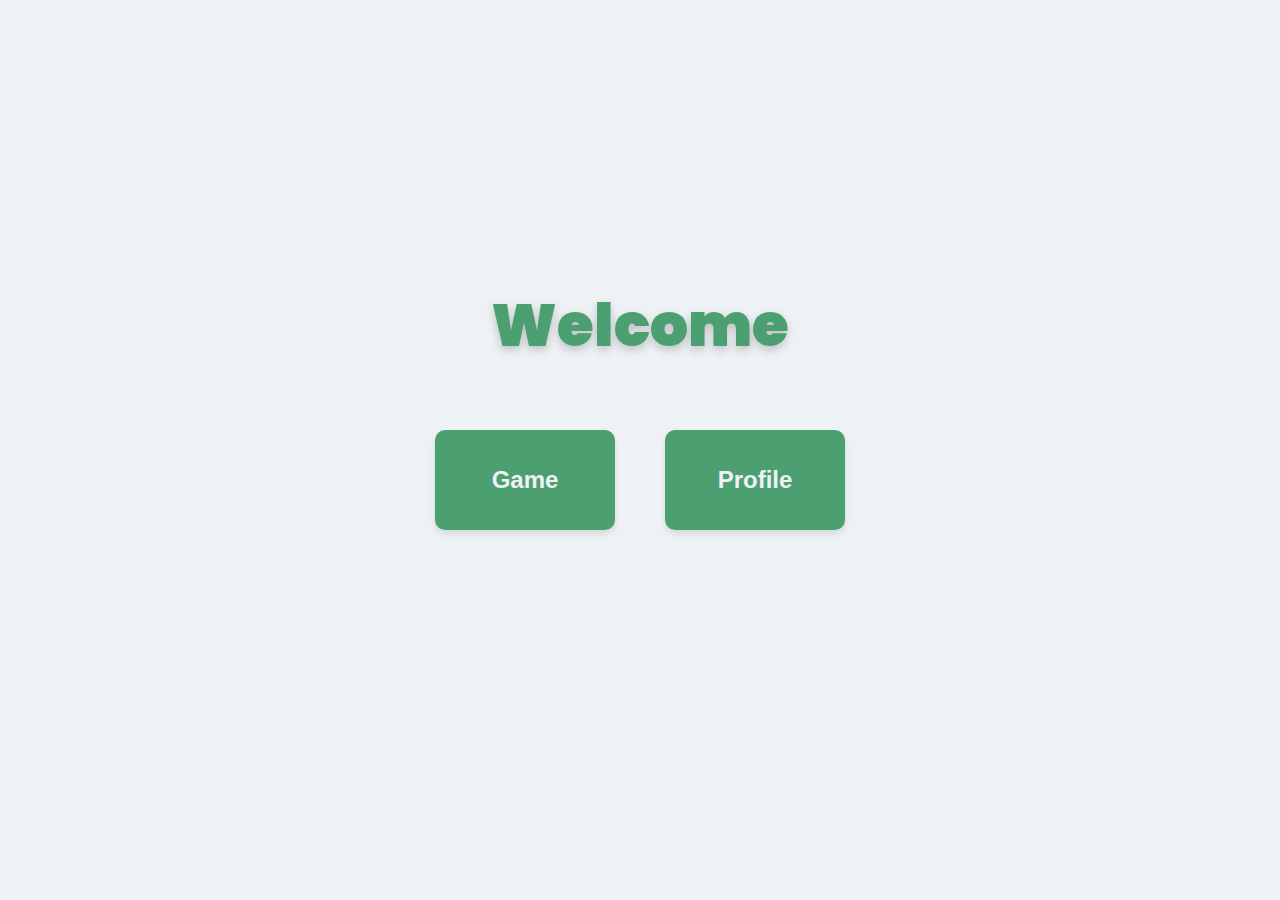
<file: pages/index.html>
<!DOCTYPE html>
<html lang="en">
<head>
    <meta charset="UTF-8">
    <meta name="viewport" content="width=device-width, initial-scale=1.0">
    <link rel="stylesheet" href="../styles/welcome.css">
    <title>Welcome Page</title>
</head>
<body>

    <section class="welcome">
        <div class="container">
            <h1>Welcome</h1>
            <nav class="nav-btns">
                <a href="../game.html"> <button>Game</button></a>
                <a href="../pages/user-page.html"><button>Profile</button></a>
            </nav>
        </div>
    </section>

</body>
</html>
</file>
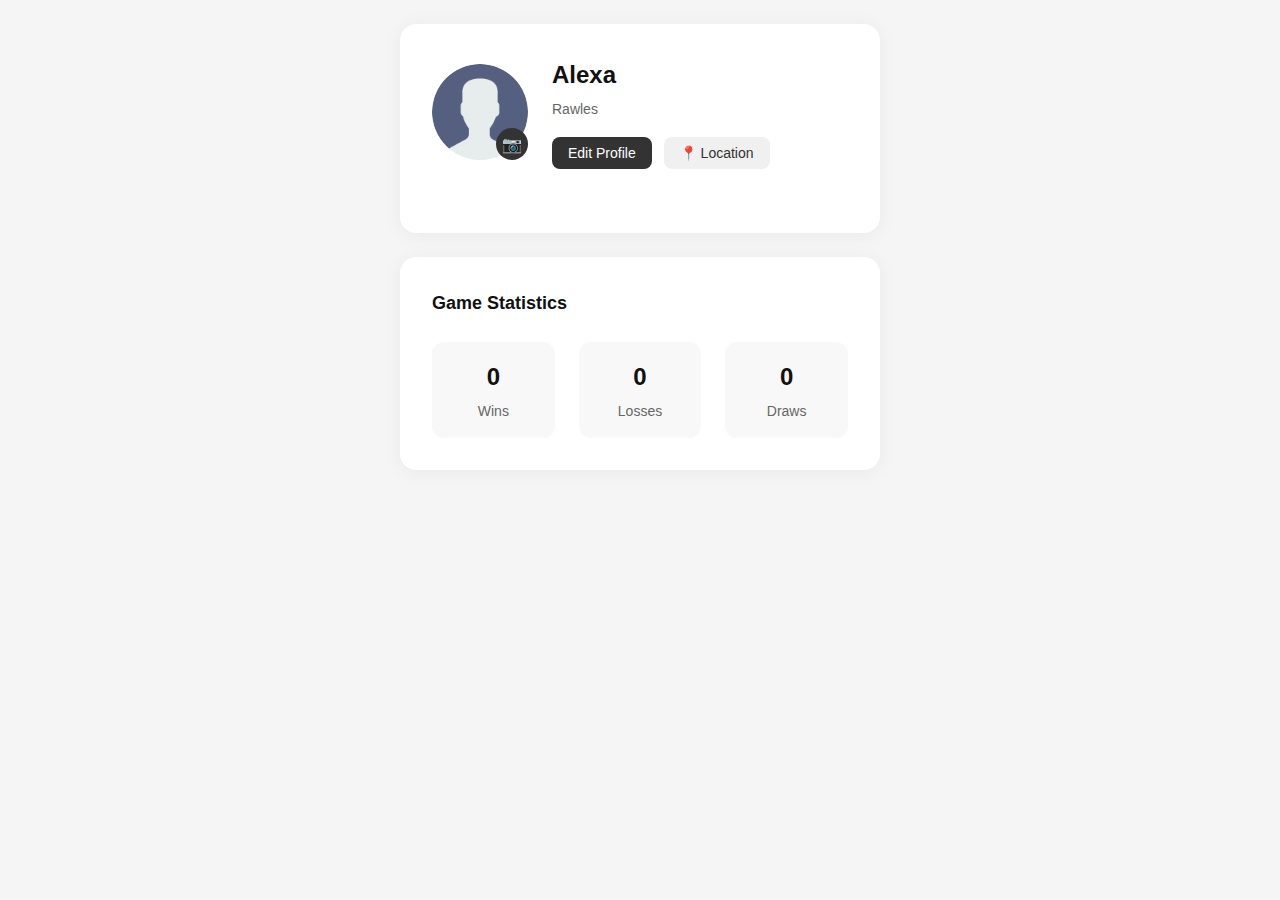
<file: pages/user-page.html>
<!DOCTYPE html>
<html lang="en">
<head>
    <meta charset="UTF-8">
    <meta name="viewport" content="width=device-width, initial-scale=1.0">
    <title>User Profile</title>
    <link rel="stylesheet" href="../styles/user.css">
</head>
<body>
    <div class="container">
        <div class="profile-card">
            <div class="avatar-section">
                <div class="avatar-container">
                    <img id="avatar" class="avatar" src="../imges/user-png.png" alt="Profile">
                    <button class="camera-button" onclick="activateCamera()">📷</button>
                </div>
                <div class="user-info">
                    <div id="display-mode">
                        <h1 id="name-display" class="user-name">Alexa</h1>
                        <p id="email-display" class="user-email">Rawles</p>
                        <div class="action-buttons">
                            <button class="button primary-button" onclick="toggleEdit()">Edit Profile</button>
                            <button class="button secondary-button" onclick="getLocation()">📍 Location</button>
                        </div>
                    </div>
                    <div id="edit-mode" style="display: none;">
                        <input type="text" id="name-input" class="input-field" placeholder="Name">
                        <input type="email" id="email-input" class="input-field" placeholder="Lastname">
                        <div class="action-buttons">
                            <button class="button primary-button" onclick="saveProfile()">Save</button>
                            <button class="button secondary-button" onclick="toggleEdit()">Cancel</button>
                        </div>
                    </div>
                </div>
            </div>
            <div id="location-display" style="font-size: 14px; color: #666; margin-top: 8px;"></div>
        </div>

        <div class="stats-card">
            <h2 class="stats-title">Game Statistics</h2>
            <div class="stats-grid">
                <div class="stat-item">
                    <div id="wins" class="stat-number">0</div>
                    <div class="stat-label">Wins</div>
                </div>
                <div class="stat-item">
                    <div id="losses" class="stat-number">0</div>
                    <div class="stat-label">Losses</div>
                </div>
                <div class="stat-item">
                    <div id="draws" class="stat-number">0</div>
                    <div class="stat-label">Draws</div>
                </div>
            </div>
        </div>
    </div>
    <div id="alert" class="alert"></div>

    <script src="../scripts/user.js"></script>
</body>
</html>
</file>
<file: styles/welcome.css>
/* @import url(https://fonts.googleapis.com/css2?family=Poppins:wght@100;200;300;400;500;600;800;900&display=swap);

html{
    font-size: 10px;
}

body {
  font-family: "Poppins", sans-serif;
}
*{
    margin: 0;
    padding: 0;
    box-sizing: border-box;
}
.container {
  width: 90%;
  margin: 0 auto;
}

.welcome > div {
  height: 90vh;
  display: flex;
  align-items: center;
  justify-content: center;
  flex-direction: column;
  gap: 8rem;
}
.welcome > div h1 {
  text-align: center;
  font-weight: 800;
  font-size: 70px;
}

.nav-btns{
    display: flex;
    align-items: center;
    gap: 10rem;
    justify-content: center;
}
.nav-btns button{
    width: 20rem;
    height: 12rem;
    border-radius: 1rem;
    background-color: blue;
    cursor: pointer;
}
 
 */



 @import url('https://fonts.googleapis.com/css2?family=Poppins:wght@100;200;300;400;500;600;800;900&display=swap');

html {
    font-size: 10px;
}

body {
    font-family: 'Poppins', sans-serif;
    background-color: #EEF2F5; /* Och kulrang fon */
    color: #2D3142; /* To‘q kulrang matn */
    margin: 0;
    padding: 0;
}

* {
    margin: 0;
    padding: 0;
    box-sizing: border-box;
}

.container {
    width: 90%;
    max-width: 1200px;
    margin: 0 auto;
    text-align: center;
}

.welcome > div {
    height: 90vh;
    display: flex;
    align-items: center;
    justify-content: center;
    flex-direction: column;
    gap: 6rem;
}

.welcome > div h1 {
    font-size: 6rem;
    font-weight: 900;
    color: #4C9F70; /* Primary Color */
    text-shadow: 0px 4px 10px rgba(0, 0, 0, 0.2);
}

.nav-btns {
    display: flex;
    align-items: center;
    justify-content: center;
    gap: 5rem;
}

.nav-btns a {
    text-decoration: none;
}

.nav-btns button {
    width: 18rem;
    height: 10rem;
    font-size: 2.4rem;
    font-weight: 600;
    color: #EEF2F5; /* Light background text */
    background-color: #4C9F70; /* Primary Color */
    border: none;
    border-radius: 1rem;
    cursor: pointer;
    box-shadow: 0px 4px 6px rgba(0, 0, 0, 0.1);
    transition: transform 0.3s ease, background-color 0.3s ease;
}

.nav-btns button:hover {
    background-color: #FFC857; /* Accent Color */
    transform: translateY(-5px);
}

.nav-btns button:active {
    transform: translateY(0);
    box-shadow: 0px 2px 4px rgba(0, 0, 0, 0.1);
}
</file>
<file: styles/user.css>
* {
    margin: 0;
    padding: 0;
    box-sizing: border-box;
    font-family: 'Inter', -apple-system, BlinkMacSystemFont, sans-serif;
}

body {
    background-color: #f5f5f5;
    color: #333;
    line-height: 1.6;
    padding: 24px;
    min-height: 100vh;
}

.container {
    max-width: 480px;
    margin: 0 auto;
}

.profile-card {
    background: white;
    border-radius: 16px;
    padding: 32px;
    box-shadow: 0 2px 20px rgba(0, 0, 0, 0.05);
    margin-bottom: 24px;
}

.avatar-section {
    display: flex;
    align-items: center;
    gap: 24px;
    margin-bottom: 32px;
}

.avatar-container {
    position: relative;
    width: 96px;
    height: 96px;
}

.avatar {
    width: 100%;
    height: 100%;
    border-radius: 50%;
    object-fit: cover;
    background: #f0f0f0;
}

.camera-button {
    position: absolute;
    bottom: 0;
    right: 0;
    width: 32px;
    height: 32px;
    border-radius: 50%;
    background: #333;
    border: none;
    cursor: pointer;
    color: white;
    font-size: 16px;
    padding: 0;
    display: flex;
    align-items: center;
    justify-content: center;
    transition: background 0.2s;
}

.camera-button:hover {
    background: #555;
}

.user-info {
    flex-grow: 1;
}

.user-name {
    font-size: 24px;
    font-weight: 600;
    margin-bottom: 4px;
    color: #111;
}

.user-email {
    color: #666;
    font-size: 14px;
}

.stats-card {
    background: white;
    border-radius: 16px;
    padding: 32px;
    box-shadow: 0 2px 20px rgba(0, 0, 0, 0.05);
}

.stats-title {
    font-size: 18px;
    font-weight: 600;
    margin-bottom: 24px;
    color: #111;
}

.stats-grid {
    display: grid;
    grid-template-columns: repeat(3, 1fr);
    gap: 24px;
    text-align: center;
}

.stat-item {
    padding: 16px;
    border-radius: 12px;
    background: #f8f8f8;
}

.stat-number {
    font-size: 24px;
    font-weight: 600;
    margin-bottom: 4px;
    color: #111;
}

.stat-label {
    font-size: 14px;
    color: #666;
}

.action-buttons {
    display: flex;
    gap: 12px;
    margin-top: 16px;
}

.button {
    padding: 8px 16px;
    border-radius: 8px;
    border: none;
    font-size: 14px;
    cursor: pointer;
    transition: all 0.2s;
}

.primary-button {
    background: #333;
    color: white;
}

.primary-button:hover {
    background: #555;
}

.secondary-button {
    background: #f0f0f0;
    color: #333;
}

.secondary-button:hover {
    background: #e0e0e0;
}

.input-field {
    width: 100%;
    padding: 8px 12px;
    border: 1px solid #ddd;
    border-radius: 8px;
    margin-bottom: 12px;
    font-size: 14px;
}

.input-field:focus {
    outline: none;
    border-color: #333;
}



.alert {
    position: fixed;
    bottom: 24px;
    left: 50%;
    transform: translateX(-50%);
    padding: 12px 24px;
    background: #333;
    color: white;
    border-radius: 8px;
    font-size: 14px;
    opacity: 0;
    transition: opacity 0.3s;
}

.alert.show {
    opacity: 1;
}
</file>
